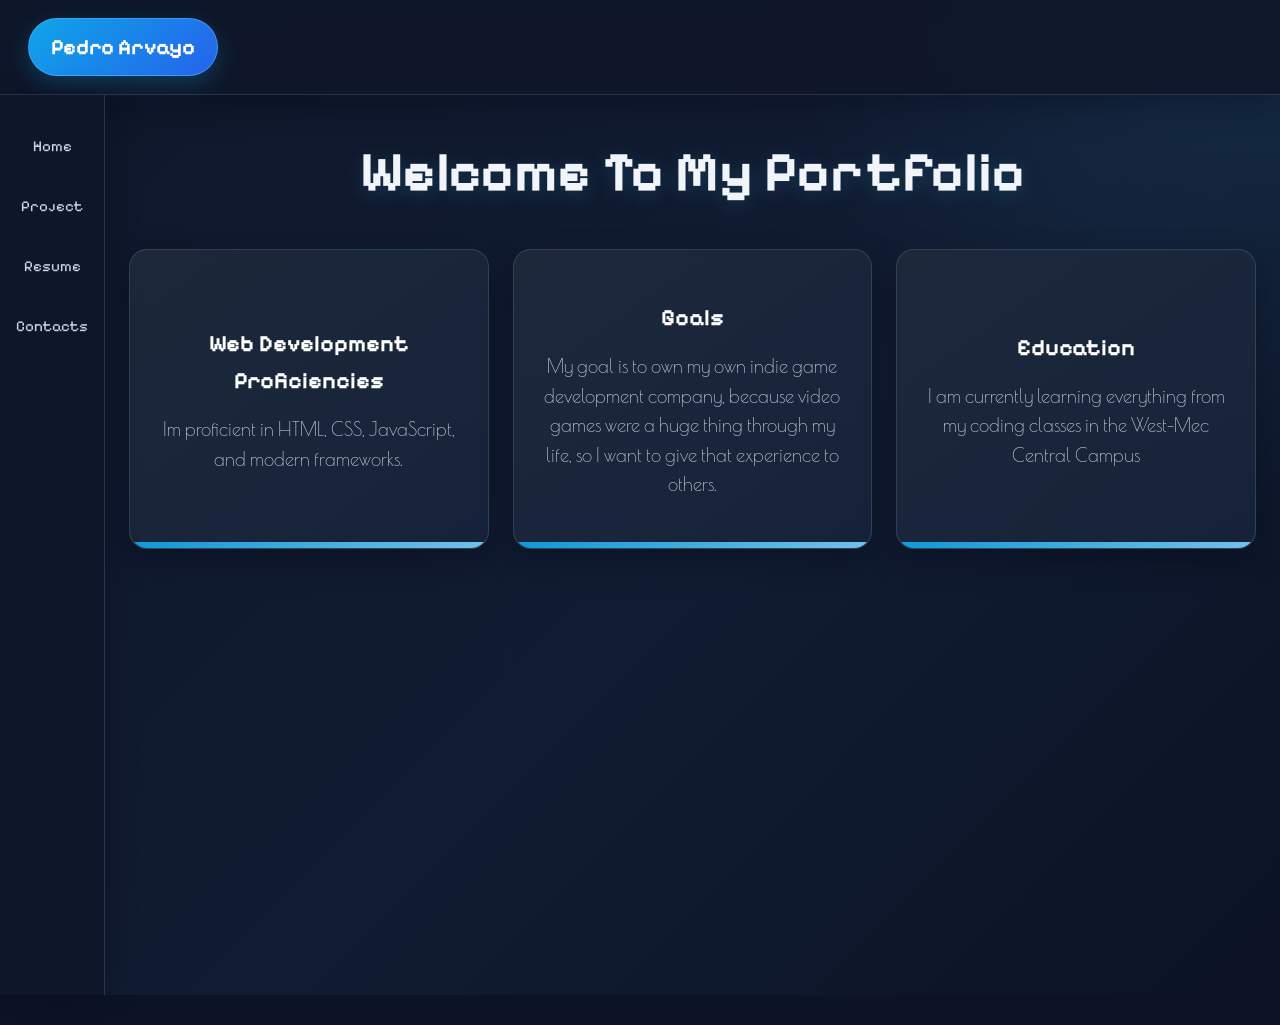
<file: index.html>
<!doctype html>
<html lang="en">
  <head>
    <meta charset="UTF-8" />
    <meta name="viewport" content="width=device-width, initial-scale=1.0" />
    <title>My Portfolio</title>
    <link rel="stylesheet" href="style.css" />
    <link rel="preconnect" href="https://fonts.googleapis.com" />
    <link rel="preconnect" href="https://fonts.gstatic.com" crossorigin />
    <link
      href="https://fonts.googleapis.com/css2?family=Fascinate&family=Henny+Penny&family=Moirai+One&family=Pixelify+Sans:wght@400..700&family=Poiret+One&display=swap"
      rel="stylesheet"
    />
  </head>
  <body>
    <header class="heads">
      <nav>
        <div class="name">Pedro Arvayo</div>
      </nav>
    </header>

    <main>
      <div class="link">
        <ul class="nav-links">
          <a href="index.html">Home</a>
          <a href="projects.html">Project</a>
          <a href="resume.html">Resume</a>
          <a href="contact.html">Contacts</a>
        </ul>
      </div>
      <!-- Main Stuff -->

      <section class="stop">
        <h1 class="section-header">Welcome To My Portfolio</h1>
      

      <div class="card-holder">
        <!-- CARDS -->

        <section class="cards">
          <p
            style=" color: aliceblue; font-size: x-large; font-weight: bolder; text-align: center"
          >
            Web Development Proficiencies
          </p>
          <p>Im proficient in HTML, CSS, JavaScript, and modern frameworks.</p>
          <div class="cool-cards"></div>
        </section>

        <section class="cards">
          <p
            style="color: aliceblue; font-size: x-large; font-weight: bolder; text-align: center"
          >
            Goals
          </p>
          <p>
            My goal is to own my own indie game development company, because
            video games were a huge thing through my life, so I want to give
            that experience to others.
          </p>
          <div class="cool-cards"></div>
        </section>

        <section class="cards">
          <p
            style="color: aliceblue; font-size: x-large; font-weight: bolder; text-align: center"
          >
            Education
          </p>
          <p>
            I am currently learning everything from my coding classes in the
            West-Mec Central Campus
          </p>
          <div class="cool-cards"></div>
        </section>
      </div>
      </section>
    </main>

    <footer></footer>
  </body>
</html>
</file>
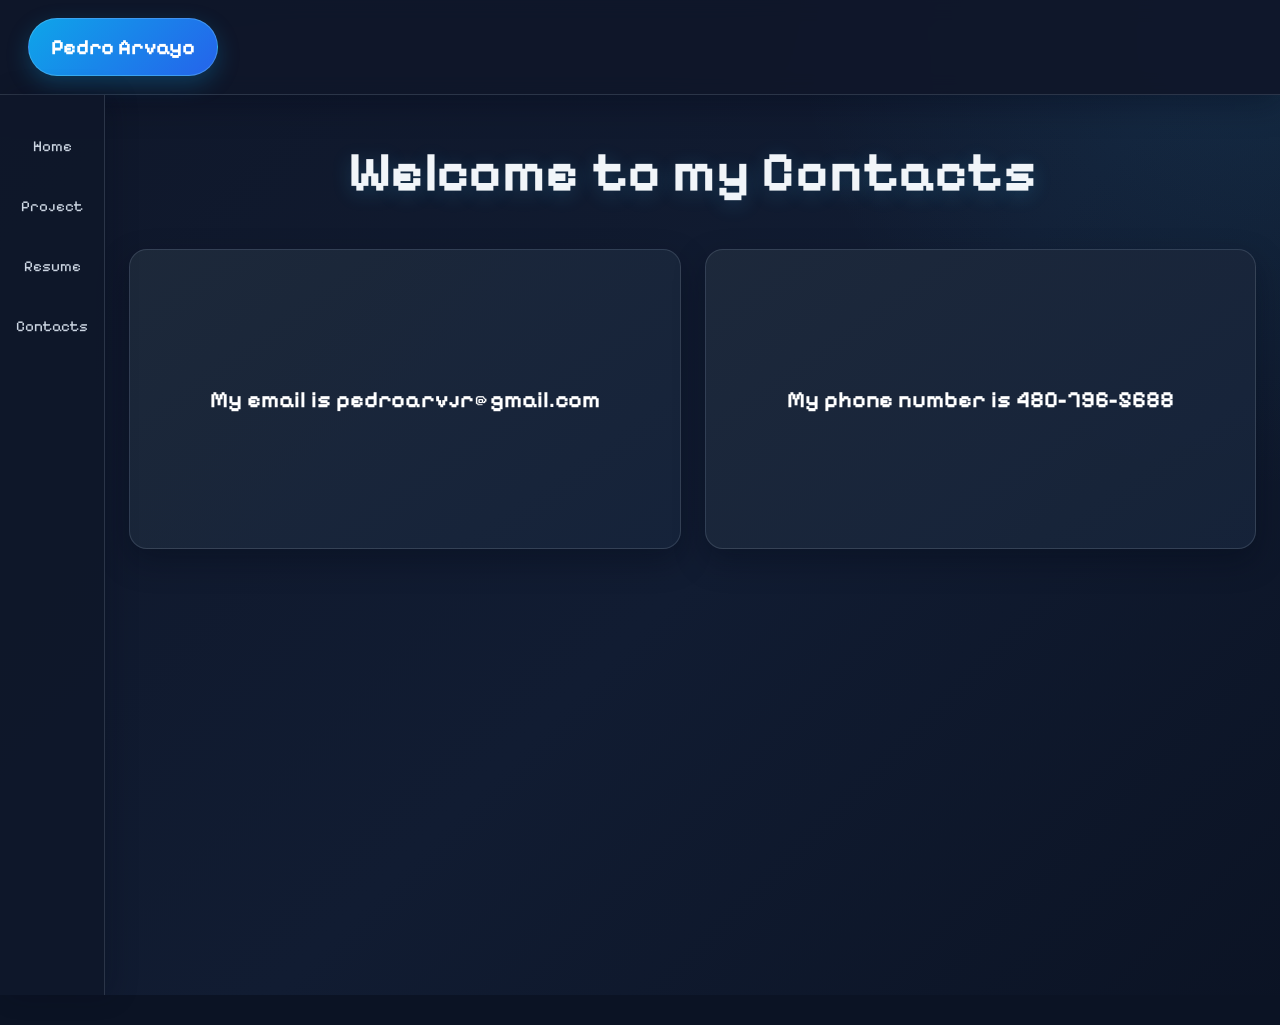
<file: contact.html>
<!doctype html>
<html lang="en">
  <head>
    <meta charset="UTF-8" />
    <meta name="viewport" content="width=device-width, initial-scale=1.0" />
    <title>My Portfolio</title>
    <link rel="stylesheet" href="style.css" />
    <link rel="preconnect" href="https://fonts.googleapis.com" />
    <link rel="preconnect" href="https://fonts.gstatic.com" crossorigin />
    <link
      href="https://fonts.googleapis.com/css2?family=Fascinate&family=Henny+Penny&family=Moirai+One&family=Pixelify+Sans:wght@400..700&family=Poiret+One&display=swap"
      rel="stylesheet"
    />
  </head>
  <body>
    <header class="heads">
      <nav>
        <div class="name">Pedro Arvayo</div>
      </nav>
    </header>

    <main>
      <div class="link">
        <ul class="nav-links">
         <a href="index.html">Home</a>
          <a href="projects.html">Project</a>
          <a href="resume.html">Resume</a>
          <a href="contact.html">Contacts</a>
        </ul>
      </div>
      <!-- Main Stuff -->

    
      <section class="stop">
        <h1 class="section-header">Welcome to my Contacts</h1>
        <section class="card-holder">
        <section class="cards">
        <p>My email is pedroarvjr@gmail.com</p>
        </section>
        <section class="cards">
        <p>My phone number is 480-796-5688</p>
        </section>
    </section>

    </main>

    <footer></footer>
  </body>
</html>
</file>
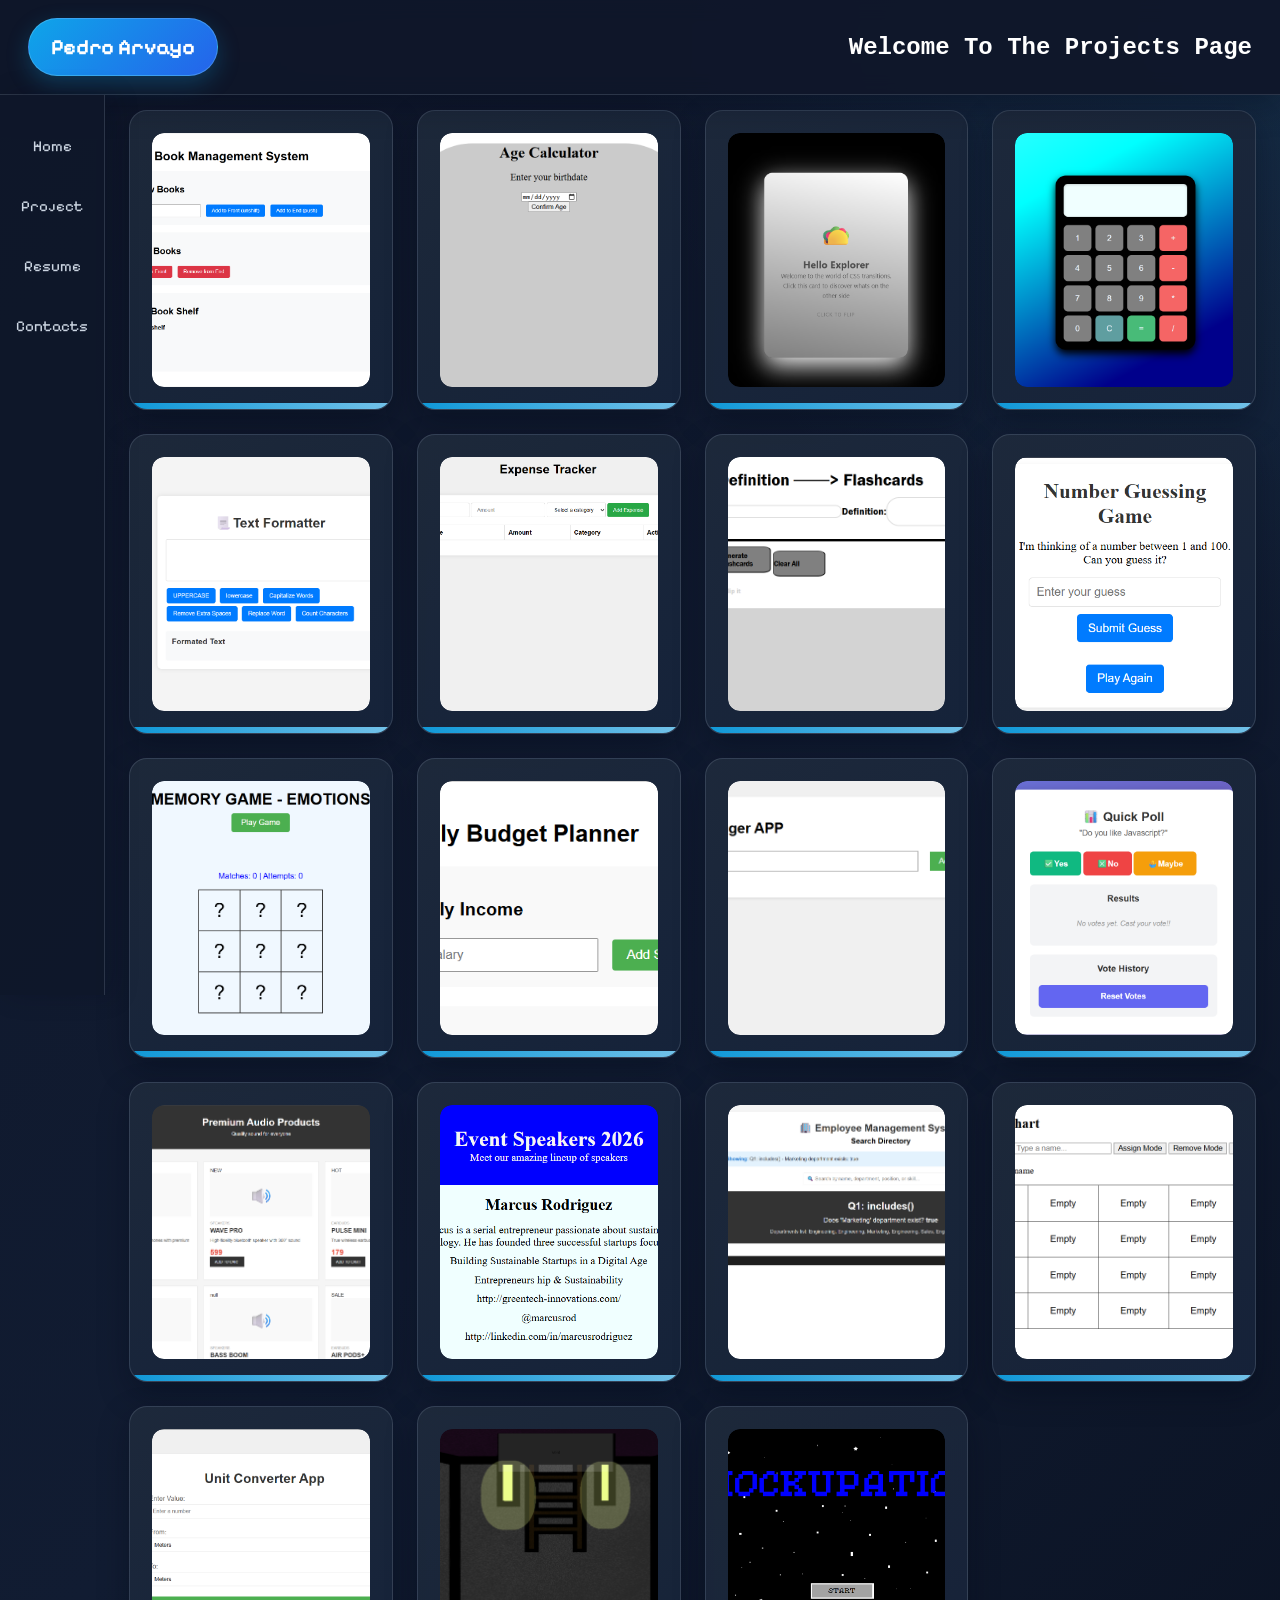
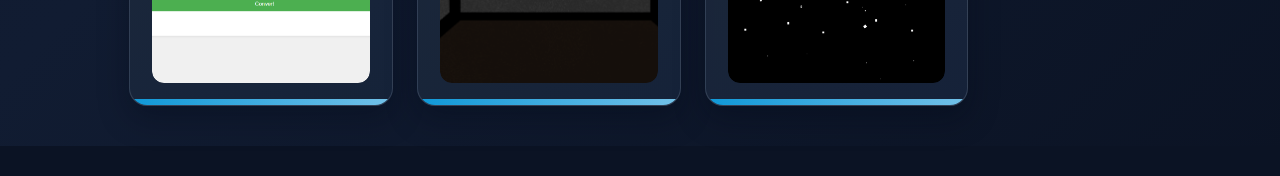
<file: projects.html>
<!DOCTYPE html>
<html lang="en">
<head>
    <meta charset="UTF-8">
    <meta name="viewport" content="width=device-width, initial-scale=1.0">
    <title>My Portfolio</title>
    <link rel="stylesheet" href="style.css">
    <link rel="preconnect" href="https://fonts.googleapis.com">
<link rel="preconnect" href="https://fonts.gstatic.com" crossorigin>
<link href="https://fonts.googleapis.com/css2?family=Fascinate&family=Henny+Penny&family=Moirai+One&family=Pixelify+Sans:wght@400..700&family=Poiret+One&display=swap" rel="stylesheet">

</head>
<body>

    <header class="heads">
        <nav>

            <div class="name">Pedro Arvayo</div>
            <h1 style="color: white;    font-family: 'Courier New', Courier, monospace;"> Welcome To The Projects Page</h1>
        </nav>
        
    </header>



    <main>
        <div class="link">
    <ul class="nav-links">
        <a href="index.html">Home</a>
          <a href="projects.html">Project</a>
          <a href="resume.html">Resume</a>
          <a href="contact.html">Contacts</a>
    </ul>
</div>

<div class="card-holder">



   <!-- CARDS -->

    <section class="cards">
        <a style="font-size: 5em;" target="_blank" href="https://frijole-s.github.io/Book-Library/"><img src="images/Book-Library.png" alt="book"></a>
        <div class="cool-cards"></div>
    </section>

    <section class="cards">
        <a style="font-size: 5em;" target="_blank" href="""><img src="images/Age Calc.png" alt="book"></a>
        <div class="cool-cards"></div>
    </section>

    <section class="cards" >
       <a style="font-size: 5em;" target="_blank" href="https://frijole-s.github.io/Flip-Cards/""><img src="images/Card-Flip.png" alt="card"></a>
        <div class="cool-cards"></div>
    </section>

    <section class="cards">
       <a style="font-size: 5em;" target="_blank" href="https://frijole-s.github.io/Calulcator/"><img src="images/Calculator.png" alt="calc"></a>
        <div class="cool-cards"></div>
    </section>

    <section class="cards">
        <a style="font-size: 5em;" target="_blank" href="https://frijole-s.github.io/Text-Formatter/""><img src="images/Text-Formatter.png" alt="text"></a>  
        <div class="cool-cards"></div>
    </section>

    <section class="cards">
        <a style="font-size: 5em;" target="_blank" href="https://frijole-s.github.io/Expense-Tracker/""><img src="images/Expense-Tracker.png" alt="expense"></a>  
        <div class="cool-cards"></div>
    </section>
    
    <section class="cards">
        <a style="font-size: 5em;" target="_blank" href="https://frijole-s.github.io/Flash-Card-Maker/"><img src="images/Flash Cards.png" alt="flashcard"></a>
        <div class="cool-cards"></div>
    </section>

    <section class="cards">
        <a style="font-size: 5em;" target="_blank" href="https://frijole-s.github.io/Number-Guessing/"><img src="images/Number Guess.png" alt="guess"></a>
        <div class="cool-cards"></div>
    </section>

    <section class="cards">
        <a style="font-size: 5em;" target="_blank" href="https://frijole-s.github.io/Memory-Game/"><img src="images/Memory.png"" alt="memory"></a>
        <div class="cool-cards"></div>
    </section>

    <section class="cards">
        <a style="font-size: 5em;" target="_blank" href="https://frijole-s.github.io/Monthly-Budget-App/"><img src="images/Monthly-Budget.png"" alt="budget"></a>
        <div class="cool-cards"></div>
    </section>

    <section class="cards">
        <a style="font-size: 5em;" target="_blank" href="https://frijole-s.github.io/Task-Manager/"><img src="images/Task Manager.png"" alt="manager"></a>
        <div class="cool-cards"></div>
    </section>

    <section class="cards">
        <a style="font-size: 5em;" target="_blank" href="https://frijole-s.github.io/Voting-App/"><img src="images/Voting App.png"" alt="voting"></a>        
        <div class="cool-cards"></div>
    </section>
        
    <section class="cards">
        <a style="font-size: 5em;" target="_blank" href="https://frijole-s.github.io/Tech-Ecommerce-webPage/"><img src="images/Tech Shop.png"" alt="tech"></a>       
        <div class="cool-cards"></div>
    </section>

    <section class="cards">
        <a style="font-size: 5em;" target="_blank" href="https://frijole-s.github.io/Event-Speakers/"><img src="images/Event Speakers.png"" alt="event"></a>      
        <div class="cool-cards"></div>
    </section>

    <section class="cards">
         <a style="font-size: 5em;" target="_blank" href="https://frijole-s.github.io/Employee-Management-System/"><img src="images/Employee Management System.png"" alt="employee"></a>       
        <div class="cool-cards"></div>
    </section>

    <section class="cards">
        <a style="font-size: 5em;" target="_blank" href="https://frijole-s.github.io/Seating-Chart/"><img src="images/Seating Chart.png"" alt="seating"></a>     
        <div class="cool-cards"></div>
    </section>

    <section class="cards">
        <a style="font-size: 5em;" target="_blank" href="https://frijole-s.github.io/Unit-Converter/"><img src="images/Unit Converter.png"" alt="unit"></a>     
        <div class="cool-cards"></div>
    </section>
    <section class="cards">
        <a style="font-size: 5em;" target="_blank" href="https://frijole-s.github.io/A-Lone-Limbo./"><img src="images/GameProject.png"" alt="unit"></a>     
        <div class="cool-cards"></div>
    </section>
     <section class="cards">
        <a style="font-size: 5em;" target="_blank" href="https://logain-kanen.github.io/Mockupation/"><img src="images/Mockupation.png"" alt="unit"></a>     
        <div class="cool-cards"></div>
    </section>
    
</div>
    </main>

    <footer></footer>
</body>
</html>
</file>
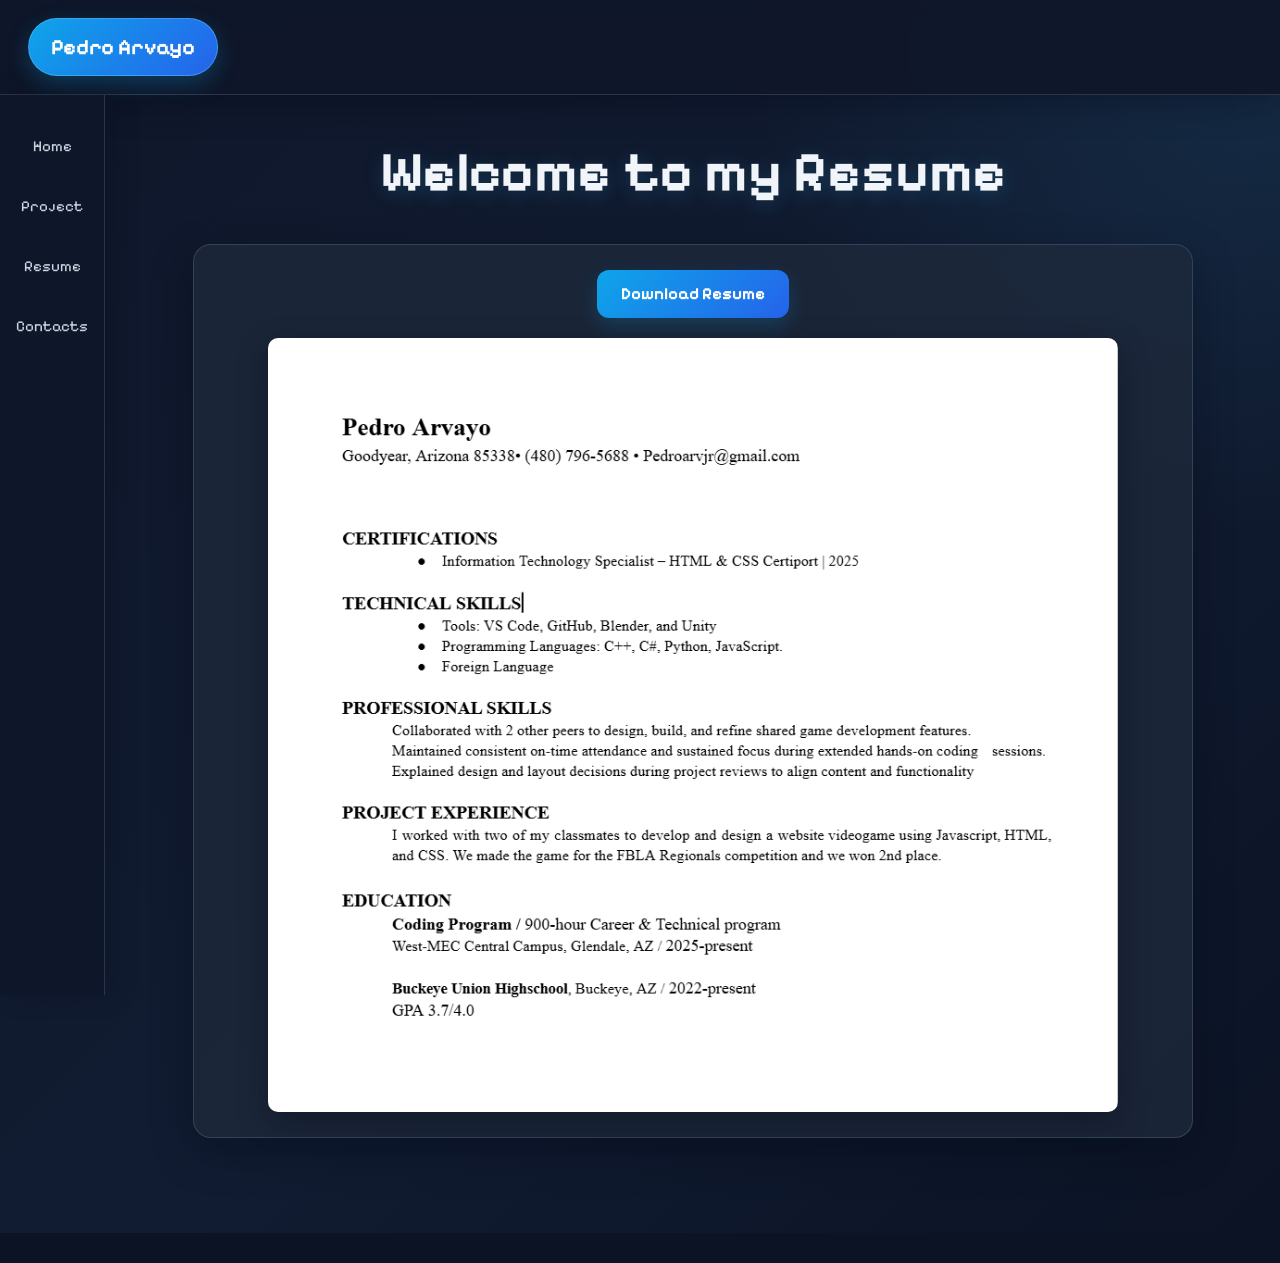
<file: Resume.html>
<!doctype html>
<html lang="en">
  <head>
    <meta charset="UTF-8" />
    <meta name="viewport" content="width=device-width, initial-scale=1.0" />
    <title>My Portfolio</title>
    <link rel="stylesheet" href="style.css" />
    <link rel="preconnect" href="https://fonts.googleapis.com" />
    <link rel="preconnect" href="https://fonts.gstatic.com" crossorigin />
    <link
      href="https://fonts.googleapis.com/css2?family=Fascinate&family=Henny+Penny&family=Moirai+One&family=Pixelify+Sans:wght@400..700&family=Poiret+One&display=swap"
      rel="stylesheet"
    />
  </head>
  <body>
    <header class="heads">
      <nav>
        <div class="name">Pedro Arvayo</div>
      </nav>
    </header>

    <main>
      <div class="link">
        <ul class="nav-links">
         <a href="index.html">Home</a>
          <a href="projects.html">Project</a>
          <a href="Resume.html">Resume</a>
          <a href="contact.html">Contacts</a>
        </ul>
      </div>
      <!-- Main Stuff -->

      <section class="stop">
        <h1 class="section-header">Welcome to my Resume</h1>

      <!-- </section> -->


      <section  class="resume">
        <a style="text-align: center; font-size: 25px;" href="images/Resume.png" download>Download Resume</a>
        <img id="resumes" src="images/Resume.png" alt="Resumes"> 
        
       
      </section>
    </main>

    <footer></footer>
  </body>
</html>
</file>
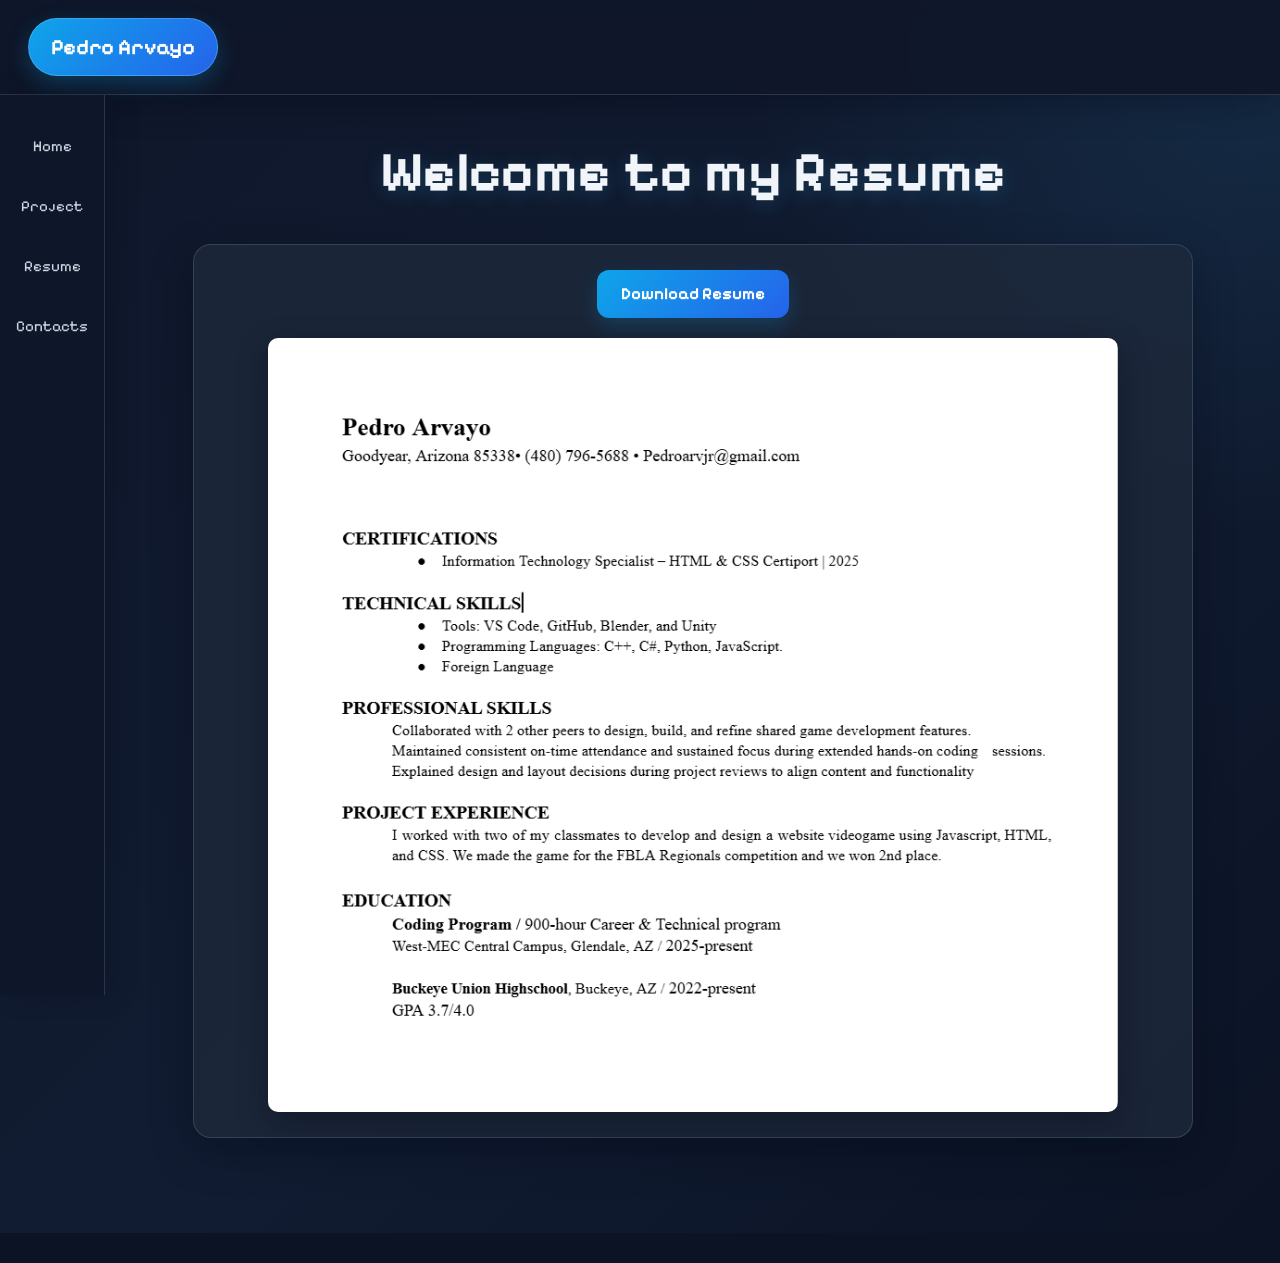
<file: resume.html>
<!doctype html>
<html lang="en">
  <head>
    <meta charset="UTF-8" />
    <meta name="viewport" content="width=device-width, initial-scale=1.0" />
    <title>My Portfolio</title>
    <link rel="stylesheet" href="style.css" />
    <link rel="preconnect" href="https://fonts.googleapis.com" />
    <link rel="preconnect" href="https://fonts.gstatic.com" crossorigin />
    <link
      href="https://fonts.googleapis.com/css2?family=Fascinate&family=Henny+Penny&family=Moirai+One&family=Pixelify+Sans:wght@400..700&family=Poiret+One&display=swap"
      rel="stylesheet"
    />
  </head>
  <body>
    <header class="heads">
      <nav>
        <div class="name">Pedro Arvayo</div>
      </nav>
    </header>

    <main>
      <div class="link">
        <ul class="nav-links">
         <a href="index.html">Home</a>
          <a href="projects.html">Project</a>
          <a href="resume.html">Resume</a>
          <a href="contact.html">Contacts</a>
        </ul>
      </div>
      <!-- Main Stuff -->

      <section class="stop">
        <h1 class="section-header">Welcome to my Resume</h1>

      <!-- </section> -->


      <section  class="resume">
        <a style="text-align: center; font-size: 25px;" href="images/Resume.png" download>Download Resume</a>
        <img id="resumes" src="images/Resume.png" alt="Resumes"> 
        
       
      </section>
    </main>

    <footer></footer>
  </body>
</html>
</file>
<file: style.css>
/* =========================================================
   PORTFOLIO STYLE
   Soft dark blue + teal color palette
   ========================================================= */

:root {
  --bg: #0f172a;
  --bg-light: #16233a;
  --surface: #1e293b;
  --surface-hover: #263750;
  --accent: #38bdf8;
  --accent-dark: #0ea5e9;
  --accent-soft: #7dd3fc;
  --text: #f1f5f9;
  --text-muted: #cbd5e1;
  --border: rgba(148, 163, 184, 0.22);
  --shadow: rgba(2, 8, 23, 0.35);
  --radius: 18px;
}

/* ---------- Reset ---------- */

* {
  margin: 0;
  padding: 0;
  box-sizing: border-box;
}

html {
  scroll-behavior: smooth;
}

body {
  min-height: 100vh;
  font-family: "Poiret One", "Segoe UI", Arial, sans-serif;
  color: var(--text);
  background:
    radial-gradient(circle at top right, rgba(56, 189, 248, 0.10), transparent 30%),
    linear-gradient(135deg, var(--bg), #111c32 55%, #0b1324);
}

/* ---------- Header ---------- */

.heads {
  position: relative;
  z-index: 10;
  min-height: 95px;
  padding: 18px 28px;
  background: rgba(15, 23, 42, 0.94);
  border-bottom: 1px solid var(--border);
  box-shadow: 0 8px 30px var(--shadow);
  backdrop-filter: blur(10px);
}

nav {
  display: flex;
  align-items: center;
  justify-content: space-between;
  gap: 20px;
}

.name {
  display: flex;
  align-items: center;
  justify-content: center;
  min-width: 150px;
  min-height: 58px;
  padding: 12px 22px;
  color: white;
  background: linear-gradient(135deg, var(--accent-dark), #2563eb);
  border: 1px solid rgba(125, 211, 252, 0.35);
  border-radius: 999px;
  font-family: "Pixelify Sans", sans-serif;
  font-size: 1.35rem;
  font-weight: 700;
  box-shadow: 0 8px 22px rgba(14, 165, 233, 0.25);
}

/* ---------- Main layout ---------- */

main {
  display: flex;
  min-height: calc(100vh - 95px);
  background: transparent;
}

.stop {
  width: 100%;
  min-width: 0;
  padding-bottom: 45px;
}

.section-header {
  margin: 0;
  padding: 45px 20px 30px;
  color: var(--text);
  text-align: center;
  font-family: "Pixelify Sans", sans-serif;
  font-size: clamp(2rem, 5vw, 3.5rem);
  line-height: 1.15;
  text-shadow: 0 4px 20px rgba(56, 189, 248, 0.2);
}

/* ---------- Side navigation ---------- */

.link {
  position: sticky;
  top: 0;
  flex: 0 0 105px;
  width: 105px;
  height: 100vh;
  padding: 25px 10px;
  background: rgba(15, 23, 42, 0.96);
  border-right: 1px solid var(--border);
  box-shadow: 8px 0 25px rgba(2, 8, 23, 0.2);
  z-index: 20;
}

.nav-links {
  display: flex;
  flex-direction: column;
  align-items: stretch;
  gap: 8px;
  list-style: none;
}

.nav-links a {
  display: flex;
  align-items: center;
  justify-content: center;
  min-height: 52px;
  padding: 10px 8px;
  color: var(--text-muted);
  text-decoration: none;
  text-align: center;
  font-family: "Pixelify Sans", sans-serif;
  font-size: 0.95rem;
  border: 1px solid transparent;
  border-radius: 12px;
  transition:
    color 0.25s ease,
    background 0.25s ease,
    border-color 0.25s ease,
    transform 0.25s ease;
}

.nav-links a:visited {
  color: var(--text-muted);
}

.nav-links a:hover {
  color: white;
  background: rgba(56, 189, 248, 0.12);
  border-color: rgba(56, 189, 248, 0.28);
  transform: translateX(3px);
}

.nav-links a:active {
  color: white;
  background: var(--accent-dark);
}

/* ---------- Cards ---------- */

.card-holder {
  width: min(1200px, 100%);
  margin: 0 auto;
  padding: 15px 24px 40px;
  display: grid;
  grid-template-columns: repeat(auto-fit, minmax(260px, 1fr));
  gap: 24px;
  align-items: stretch;
}

.cards {
  position: relative;
  min-width: 0;
  min-height: 300px;
  overflow: hidden;
  display: flex;
  flex-direction: column;
  justify-content: center;
  align-items: center;
  padding: 22px;
  color: var(--text-muted);
  background: linear-gradient(145deg, rgba(30, 41, 59, 0.96), rgba(22, 35, 58, 0.96));
  border: 1px solid var(--border);
  border-radius: var(--radius);
  box-shadow: 0 12px 30px var(--shadow);
  font-size: 1.15rem;
  line-height: 1.6;
  transition:
    transform 0.3s ease,
    box-shadow 0.3s ease,
    border-color 0.3s ease,
    background 0.3s ease;
}

.cards:hover {
  transform: translateY(-7px);
  background: linear-gradient(145deg, var(--surface-hover), var(--surface));
  border-color: rgba(56, 189, 248, 0.45);
  box-shadow:
    0 18px 40px rgba(2, 8, 23, 0.45),
    0 0 25px rgba(56, 189, 248, 0.10);
}

.cards p {
  margin: 8px 0;
  text-align: center;
  color: var(--text-muted);
}

.cards p:first-child {
  color: white !important;
  font-size: 1.45rem !important;
  font-weight: 700;
  font-family: "Pixelify Sans", sans-serif;
}

/* Decorative strip at the bottom of cards */

.cool-cards {
  position: absolute;
  left: 0;
  bottom: 0;
  width: 100%;
  height: 6px;
  background: linear-gradient(90deg, var(--accent-dark), var(--accent-soft));
  opacity: 0.9;
}

/* ---------- Project cards / images ---------- */

.cards > a {
  display: block;
  width: 100%;
  height: 100%;
  overflow: hidden;
  color: inherit;
  text-decoration: none;
  border-radius: 12px;
}

.cards > a img {
  display: block;
  width: 100%;
  height: 100%;
  min-height: 240px;
  object-fit: cover;
  border-radius: 12px;
  transition: transform 0.4s ease, filter 0.4s ease;
}

.cards:hover > a img {
  transform: scale(1.035);
  filter: brightness(1.05);
}

/* ---------- Resume ---------- */

.resume {
  width: min(1000px, calc(100% - 40px));
  margin: 10px auto 50px;
  padding: 25px;
  display: flex;
  flex-direction: column;
  align-items: center;
  gap: 20px;
  background: rgba(30, 41, 59, 0.82);
  border: 1px solid var(--border);
  border-radius: var(--radius);
  box-shadow: 0 15px 40px var(--shadow);
}

.resume a {
  display: inline-flex;
  align-items: center;
  justify-content: center;
  min-height: 48px;
  padding: 12px 24px;
  color: white;
  background: linear-gradient(135deg, var(--accent-dark), #2563eb);
  border-radius: 12px;
  text-decoration: none;
  font-family: "Pixelify Sans", sans-serif;
  font-size: 1.05rem !important;
  font-weight: 700;
  box-shadow: 0 8px 20px rgba(14, 165, 233, 0.2);
  transition: transform 0.25s ease, box-shadow 0.25s ease;
}

.resume a:hover {
  color: white;
  background: linear-gradient(135deg, #0284c7, #1d4ed8);
  transform: translateY(-3px);
  box-shadow: 0 12px 25px rgba(14, 165, 233, 0.3);
}

#resumes {
  display: block;
  width: 100%;
  max-width: 850px;
  height: auto;
  max-height: none;
  object-fit: contain;
  border-radius: 10px;
  box-shadow: 0 10px 30px rgba(2, 8, 23, 0.35);
}

/* ---------- General images ---------- */

img {
  max-width: 100%;
}

/* ---------- Footer ---------- */

footer {
  min-height: 30px;
  background: #0b1324;
}

/* ---------- Responsive design ---------- */

@media (max-width: 700px) {
  .heads {
    min-height: auto;
    padding: 15px;
  }

  nav {
    justify-content: center;
  }

  .name {
    min-width: 140px;
    min-height: 50px;
    font-size: 1.15rem;
  }

  main {
    display: block;
  }

  .link {
    position: sticky;
    top: 0;
    width: 100%;
    height: auto;
    padding: 8px 10px;
    border-right: none;
    border-bottom: 1px solid var(--border);
  }

  .nav-links {
    flex-direction: row;
    justify-content: center;
    flex-wrap: wrap;
    gap: 5px;
  }

  .nav-links a {
    flex: 1 1 70px;
    min-height: 42px;
    font-size: 0.85rem;
  }

  .section-header {
    padding: 35px 15px 25px;
  }

  .card-holder {
    grid-template-columns: 1fr;
    padding: 10px 16px 30px;
    gap: 18px;
  }

  .cards {
    min-height: 280px;
  }

  .resume {
    width: calc(100% - 24px);
    padding: 15px;
  }
}

@media (min-width: 701px) and (max-width: 950px) {
  .card-holder {
    grid-template-columns: repeat(2, minmax(240px, 1fr));
  }
}
</file>
